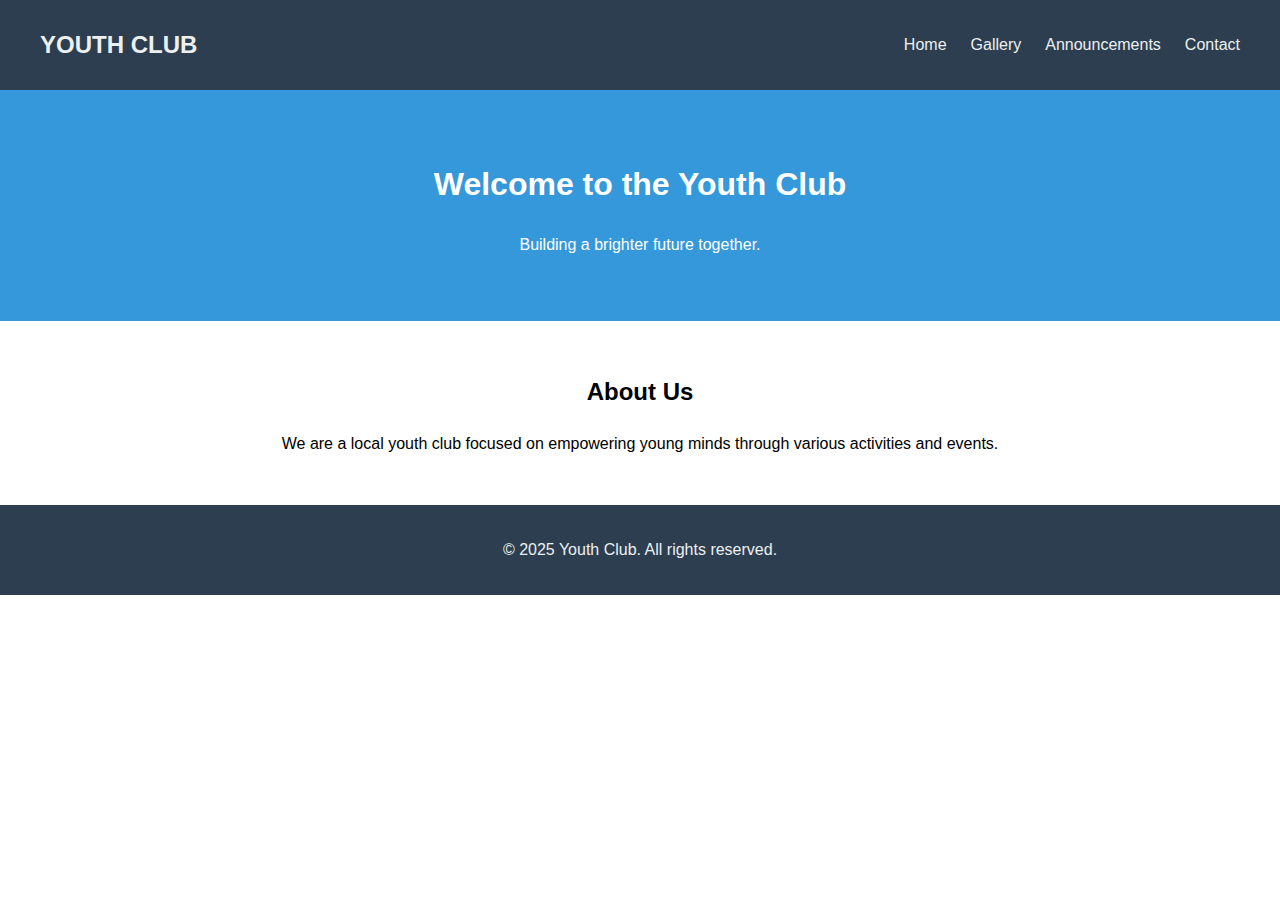
<file: website/index.html>
<!DOCTYPE html>
<html lang="en">
<head>
  <meta charset="UTF-8">
  <meta name="viewport" content="width=device-width, initial-scale=1.0">
  <title>Youth Club - Home</title>
  <link rel="stylesheet" href="styles/style.css">
  <link rel="stylesheet" href="styles/navbar.css">
</head>
<body>
  <!-- Include Navbar -->
  <div id="navbar"></div>

  <header class="hero">
    <h1>Welcome to the Youth Club</h1>
    <p>Building a brighter future together.</p>
  </header>

  <section class="about">
    <h2>About Us</h2>
    <p>We are a local youth club focused on empowering young minds through various activities and events.</p>
  </section>

  <footer>
    <p>&copy; 2025 Youth Club. All rights reserved.</p>
  </footer>

  <script>
    // Dynamically load the navbar
    fetch('navbar.html')
      .then(response => response.text())
      .then(data => {
        document.getElementById('navbar').innerHTML = data;
      });
  </script>
</body>
</html>
</file>
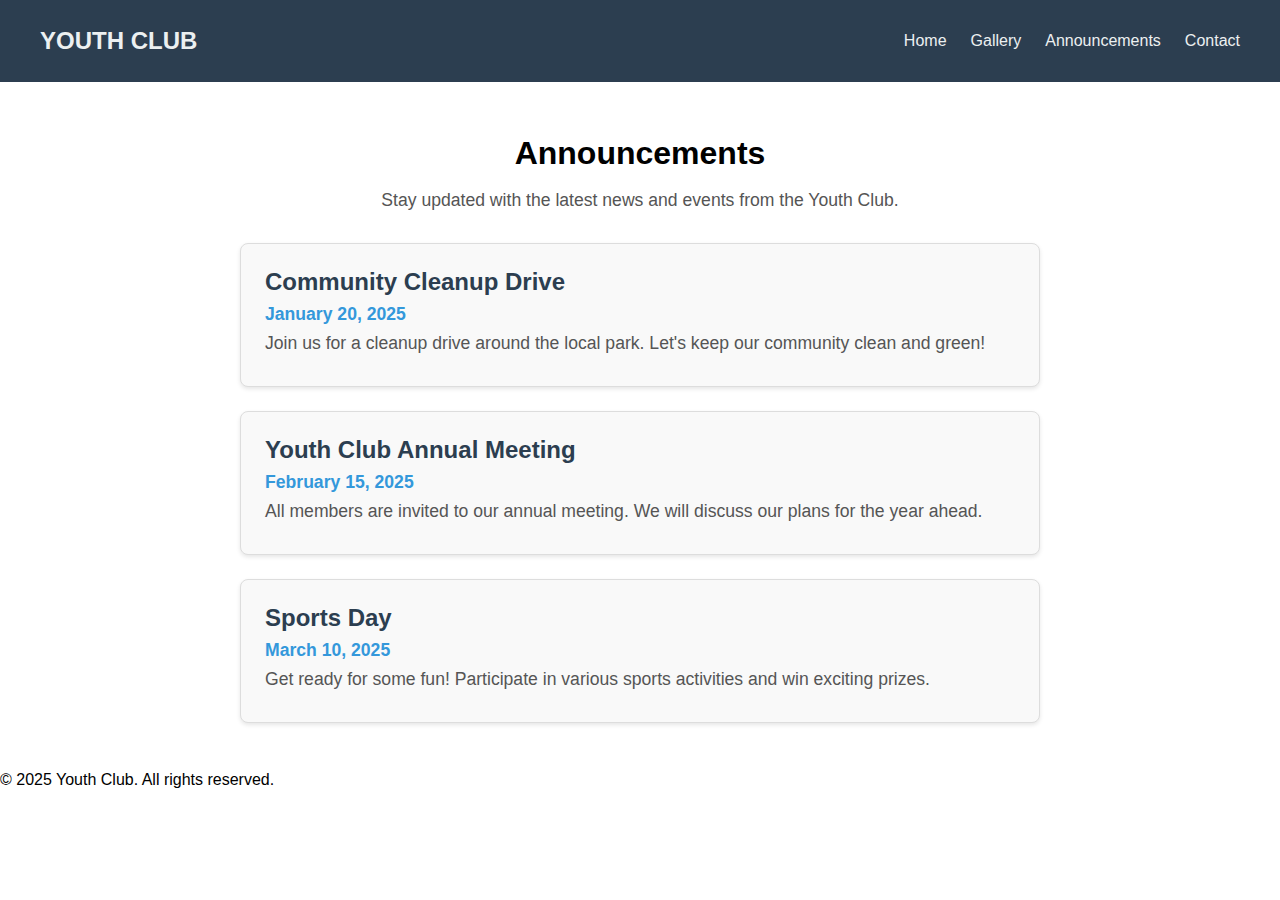
<file: website/announcements.html>
<!DOCTYPE html>
<html lang="en">
<head>
  <meta charset="UTF-8">
  <meta name="viewport" content="width=device-width, initial-scale=1.0">
  <title>Youth Club - Announcements</title>
  <link rel="stylesheet" href="styles/navbar.css">
  <link rel="stylesheet" href="styles/announcements.css">
</head>
<body>
  <!-- Include Navbar -->
  <div id="navbar"></div>

  <main class="announcements-container">
    <h1>Announcements</h1>
    <p>Stay updated with the latest news and events from the Youth Club.</p>
    <div id="announcement-list" class="announcement-list">
      <!-- Announcements will be displayed here dynamically -->
    </div>
  </main>

  <footer>
    <p>&copy; 2025 Youth Club. All rights reserved.</p>
  </footer>

  <script>
    // Load the navbar
    fetch('navbar.html')
      .then(response => response.text())
      .then(data => {
        document.getElementById('navbar').innerHTML = data;
      });

    // Load announcements dynamically
    fetch('data/announcements.json')
      .then(response => response.json())
      .then(announcements => {
        const list = document.getElementById('announcement-list');
        announcements.forEach(announcement => {
          const item = document.createElement('div');
          item.className = 'announcement-item';
          item.innerHTML = `
            <h2>${announcement.title}</h2>
            <p>${announcement.date}</p>
            <p>${announcement.description}</p>
          `;
          list.appendChild(item);
        });
      });
  </script>
</body>
</html>
</file>
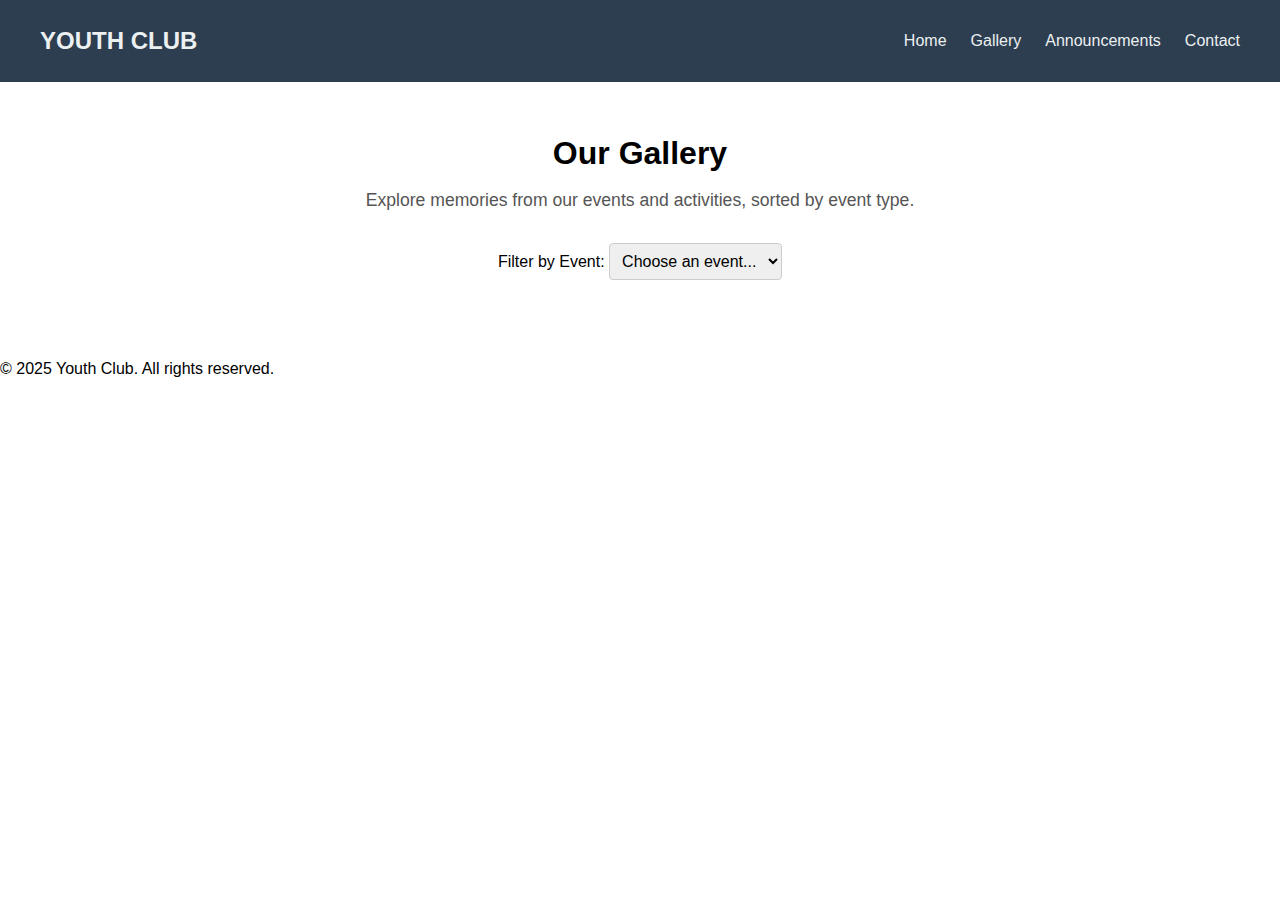
<file: website/gallery.html>
<!-- gallery.html -->

<!DOCTYPE html>
<html lang="en">
<head>
  <meta charset="UTF-8">
  <meta name="viewport" content="width=device-width, initial-scale=1.0">
  <title>Youth Club - Gallery</title>
  <link rel="stylesheet" href="styles/navbar.css">
  <link rel="stylesheet" href="styles/gallery.css">
</head>
<body>
  <!-- Include Navbar -->
  <div id="navbar"></div>

<main class="gallery-container">
  <h1>Our Gallery</h1>
  <p>Explore memories from our events and activities, sorted by event type.</p>

  <!-- Filter Dropdown -->
  <div class="filter-bar">
    <label for="filter-dropdown">Filter by Event: </label>
    <select id="filter-dropdown">
      <option value="" disabled selected>Choose an event...</option>
      <option value="all">All</option>
      <option value="cleanup-drive">Cleanup Drive</option>
      <option value="sports-day">Sports Day</option>
      <option value="annual-meeting">Annual Meeting</option>
    </select>
  </div>
  

  <!-- Event Galleries -->
  <section id="cleanup-drive" class="event-gallery">
    <h2>Cleanup Drive</h2>
    <div class="gallery-grid" id="cleanup-drive-gallery"></div>
  </section>

  <section id="sports-day" class="event-gallery">
    <h2>Sports Day</h2>
    <div class="gallery-grid" id="sports-day-gallery"></div>
  </section>

  <section id="annual-meeting" class="event-gallery">
    <h2>Annual Meeting</h2>
    <div class="gallery-grid" id="annual-meeting-gallery"></div>
  </section>
</main>

  

  <footer>
    <p>&copy; 2025 Youth Club. All rights reserved.</p>
  </footer>

  <script>
    // Load the navbar
    fetch('navbar.html')
      .then(response => response.text())
      .then(data => {
        document.getElementById('navbar').innerHTML = data;
      });
  </script>
  <script src="scripts/gallery.js"></script>
</body>
</html>
</file>
<file: website/styles/style.css>
body {
    margin: 0;
    font-family: Arial, sans-serif;
    line-height: 1.6;
  }
  
  .hero {
    background-color: #3498db;
    color: #fff;
    text-align: center;
    padding: 3rem 1rem;
  }
  
  .about {
    padding: 2rem 1rem;
    text-align: center;
  }
  
  footer {
    text-align: center;
    padding: 1rem 0;
    background-color: #2c3e50;
    color: #ecf0f1;
  }
</file>
<file: website/styles/navbar.css>
.navbar {
    background-color: #2c3e50;
    color: #ecf0f1;
    padding: 1rem 0;
  }
  
  .container {
    display: flex;
    justify-content: space-between;
    align-items: center;
    max-width: 1200px;
    margin: 0 auto;
    padding: 0 1rem;
  }
  
  .logo {
    font-size: 1.5rem;
    font-weight: bold;
    text-transform: uppercase;
    color: #ecf0f1;
    text-decoration: none;
  }
  
  .nav-links {
    list-style: none;
    display: flex;
    gap: 1.5rem;
  }
  
  .nav-links li {
    display: inline;
  }
  
  .nav-links a {
    text-decoration: none;
    color: #ecf0f1;
    font-size: 1rem;
    transition: color 0.3s;
  }
  
  .nav-links a:hover {
    color: #f39c12;
  }
</file>
<file: website/styles/announcements.css>
/* General styles */
body {
    margin: 0;
    font-family: Arial, sans-serif;
  }
  
  .announcements-container {
    text-align: center;
    padding: 2rem 1rem;
  }
  
  .announcements-container h1 {
    font-size: 2rem;
    margin-bottom: 0.5rem;
  }
  
  .announcements-container p {
    margin-bottom: 2rem;
    font-size: 1.1rem;
    color: #555;
  }
  
  /* Announcements list */
  .announcement-list {
    max-width: 800px;
    margin: 0 auto;
    display: grid;
    grid-template-columns: 1fr;
    gap: 1.5rem;
  }
  
  .announcement-item {
    border: 1px solid #ddd;
    border-radius: 8px;
    padding: 1.5rem;
    background-color: #f9f9f9;
    text-align: left;
    box-shadow: 0 2px 4px rgba(0, 0, 0, 0.1);
  }
  
  .announcement-item h2 {
    margin: 0;
    color: #2c3e50;
  }
  
  .announcement-item p {
    margin: 0.5rem 0;
    color: #555;
  }
  
  .announcement-item p:first-of-type {
    font-weight: bold;
    color: #3498db;
  }
</file>
<file: website/styles/gallery.css>
/* gallery.cs */

/* General styles */
body {
    margin: 0;
    font-family: Arial, sans-serif;
  }
  
  .gallery-container {
    text-align: center;
    padding: 2rem 1rem;
  }
  
  .gallery-container h1 {
    font-size: 2rem;
    margin-bottom: 0.5rem;
  }
  
  .gallery-container p {
    margin-bottom: 2rem;
    font-size: 1.1rem;
    color: #555;
  }
  
  /* Gallery grid styles */
  .gallery-grid {
    display: grid;
    grid-template-columns: repeat(auto-fit, minmax(200px, 1fr));
    gap: 1rem;
    padding: 0 1rem;
  }
  
  .gallery-item {
    position: relative;
  }
  
  .gallery-item img {
    width: 100%;
    height: auto; /* Maintain aspect ratio */
    display: block;
  }
  
  
  .gallery-item img:hover {
    transform: scale(1.05);
  }

/* Filter Dropdown */
.filter-bar {
  text-align: center;
  margin-bottom: 2rem;
}

#filter-dropdown {
  padding: 0.5rem;
  font-size: 1rem;
  border: 1px solid #ccc;
  border-radius: 4px;
  outline: none;
}
</file>
